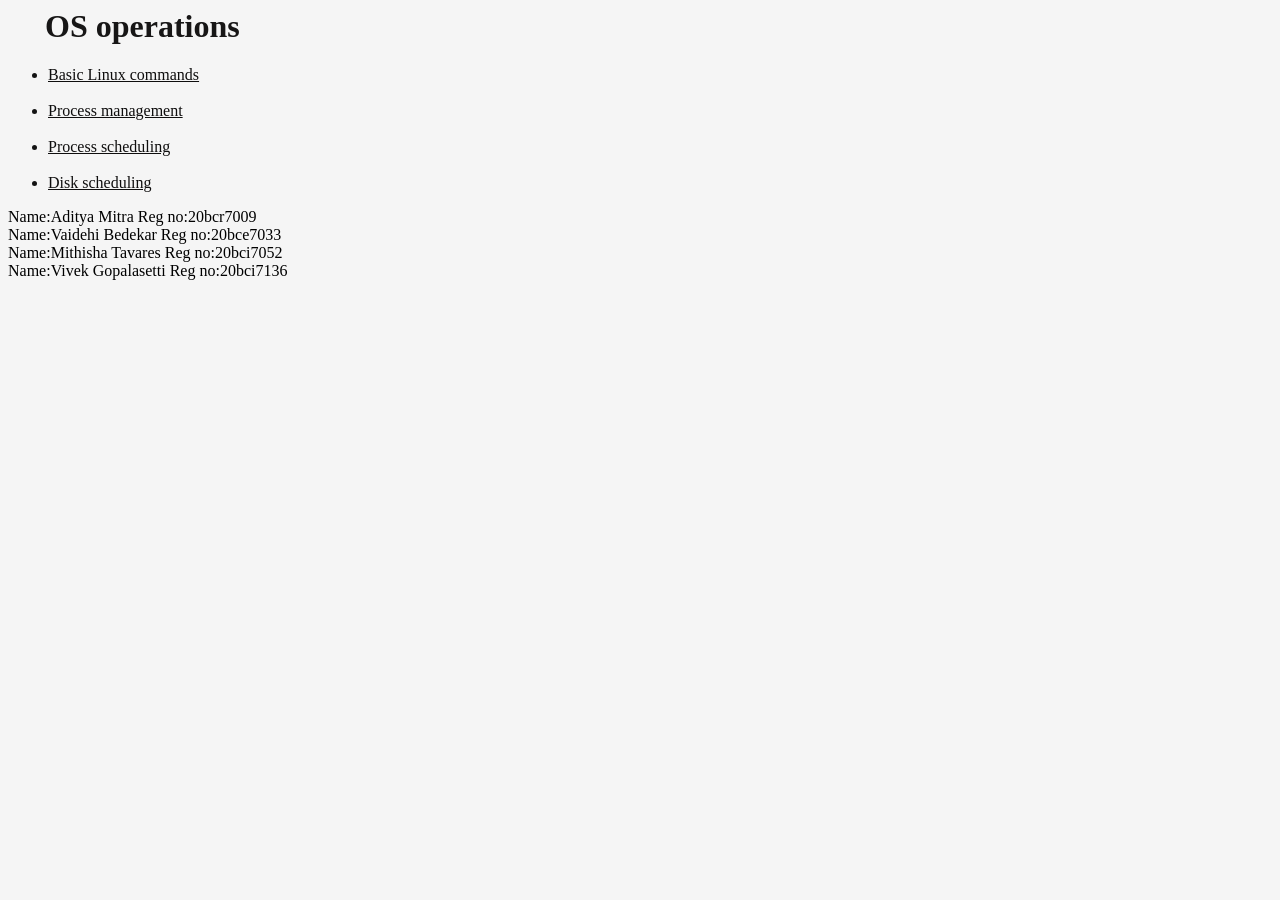
<file: index.html>
<html>
<head>
<title>OS Lab</title>
<style>
body{
    background-color: whitesmoke;

}
h1{
    margin-left: 37px;
    color: rgb(23, 22, 22);

    
}
li {
    color: rgb(19, 19, 19);
}
a:link {
  color: rgb(15, 14, 14);
}

/* visited link */
a:visited {
  color: green;
}

/* mouse over link */
a:hover {
  color: hotpink;
}

/* selected link */
a:active {
  color: blue;
}
</style>
</head>
<body>
    <div class="container">
        <h1>OS operations</h1>
        <ul>
            <li><a href="https://adityamitra5102.github.io/OSLab/basic_commands.html">Basic Linux commands</a></li>
            <br>
            <li><a href="https://adityamitra5102.github.io/OSLab/procmgmt.html">Process management</a></li>
            <br>
            <li><a href="https://adityamitra5102.github.io/OSLab/procsched.html">Process scheduling</a></li>
            <br>
            <li><a href="https://adityamitra5102.github.io/OSLab/disksheduling/index.html">Disk scheduling</a></li>
        </ul>
        <p>
            Name:Aditya Mitra 
            Reg no:20bcr7009
            <br>

            Name:Vaidehi Bedekar 
            Reg no:20bce7033
             <br>
            Name:Mithisha Tavares
            Reg no:20bci7052
            <br>
            Name:Vivek Gopalasetti
            Reg no:20bci7136
        </p>
        
            </div>
</body>
</html>
</file>
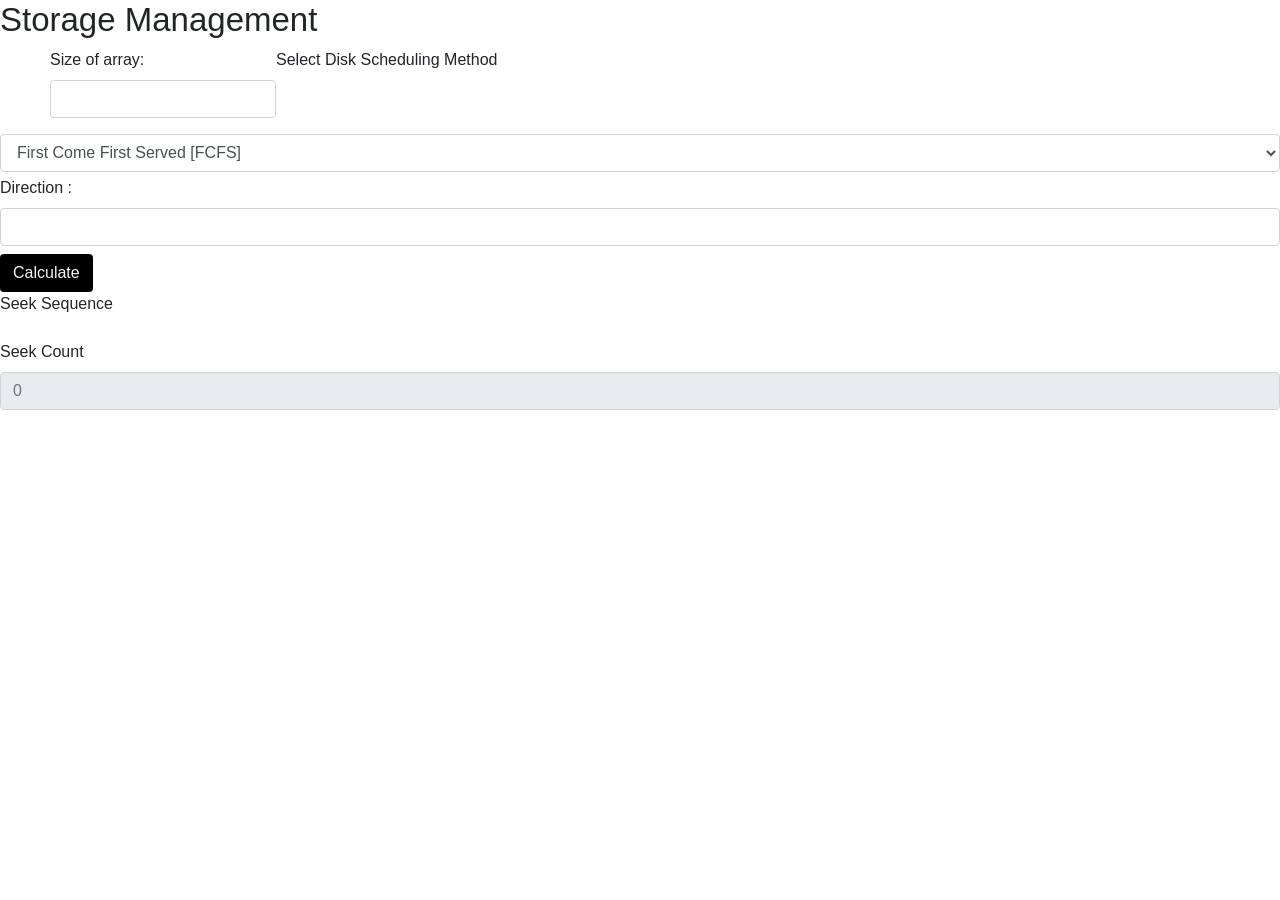
<file: disksheduling/index.html>
<!DOCTYPE html>
<html lang="en">
<head>
    <meta charset="UTF-8">
    <meta http-equiv="X-UA-Compatible" content="IE=edge">
    <meta name="viewport" content="width=device-width, initial-scale=1.0">
    <script src="https://code.jquery.com/jquery-3.4.1.slim.min.js" integrity="sha384-J6qa4849blE2+poT4WnyKhv5vZF5SrPo0iEjwBvKU7imGFAV0wwj1yYfoRSJoZ+n" crossorigin="anonymous"></script>
    <script src="https://cdn.jsdelivr.net/npm/popper.js@1.16.0/dist/umd/popper.min.js" integrity="sha384-Q6E9RHvbIyZFJoft+2mJbHaEWldlvI9IOYy5n3zV9zzTtmI3UksdQRVvoxMfooAo" crossorigin="anonymous"></script>
    <script src="https://ajax.googleapis.com/ajax/libs/jquery/3.2.0/jquery.min.js"></script>
    <script src="https://maxcdn.bootstrapcdn.com/bootstrap/3.3.7/js/bootstrap.min.js"></script>
    <link rel="stylesheet" type="text/css" href="https://stackpath.bootstrapcdn.com/bootstrap/4.5.0/css/bootstrap.min.css" />
    <link rel="stylesheet" href="style.css">
    <title>Storage Management</title>
</head>
<body>
    <nav class="nav-bar">
        <h1>Storage Management</h1>
    </nav>

    <div class="input-row">
        <form name = "request_arr">
            <div class = "form-group" style="margin-left:50px; float:left;">
                <label>Size of array:</label>
                <input id="block_no" class="form-control" type="Number" onkeyup="BuildFormFields(parseInt(this.value, 10));" />
                <div id="FormFields"></div>
            </div>
        </form>
    </div>

    <div class="calculate">
        <div>
            <label for="algorithmSelector">Select Disk Scheduling Method</label>
            <select class="form-control" id="algorithmSelector">
                <option value="optFCFS">First Come First Served [FCFS]</option>
                <option value="optSSTF">Shortest Seek Time First [SSTF]</option>
                <option value="optSCAN">SCAN</option>
                <option value="optCSCAN">CSCAN</option>
                <option value="optLOOK">LOOK</option>
                <option value="optCLOOK">CLOOK</option>
            </select>
        </div>
        <div>
            <label class="mt-1 ">Direction :</label>
            <input class="form-control mb-2" type="text" id="direction" >
        </div>
        <div>
            <button class="btn" id="btnCalculate">Calculate</button>
        </div>
    </div>

    <div class="result">
        <label for="seekSequence">Seek Sequence</label>
        <ul id="seekSequence">

        </ul>
        <div class="form-group">
            <label for="seekSequence">Seek Count</label>
            <input class="form-control" id="seekCount" type="number" placeholder="0" disabled>
        </div>
    </div>






    <script src="first.js"></script>
</body>
</html>
</file>
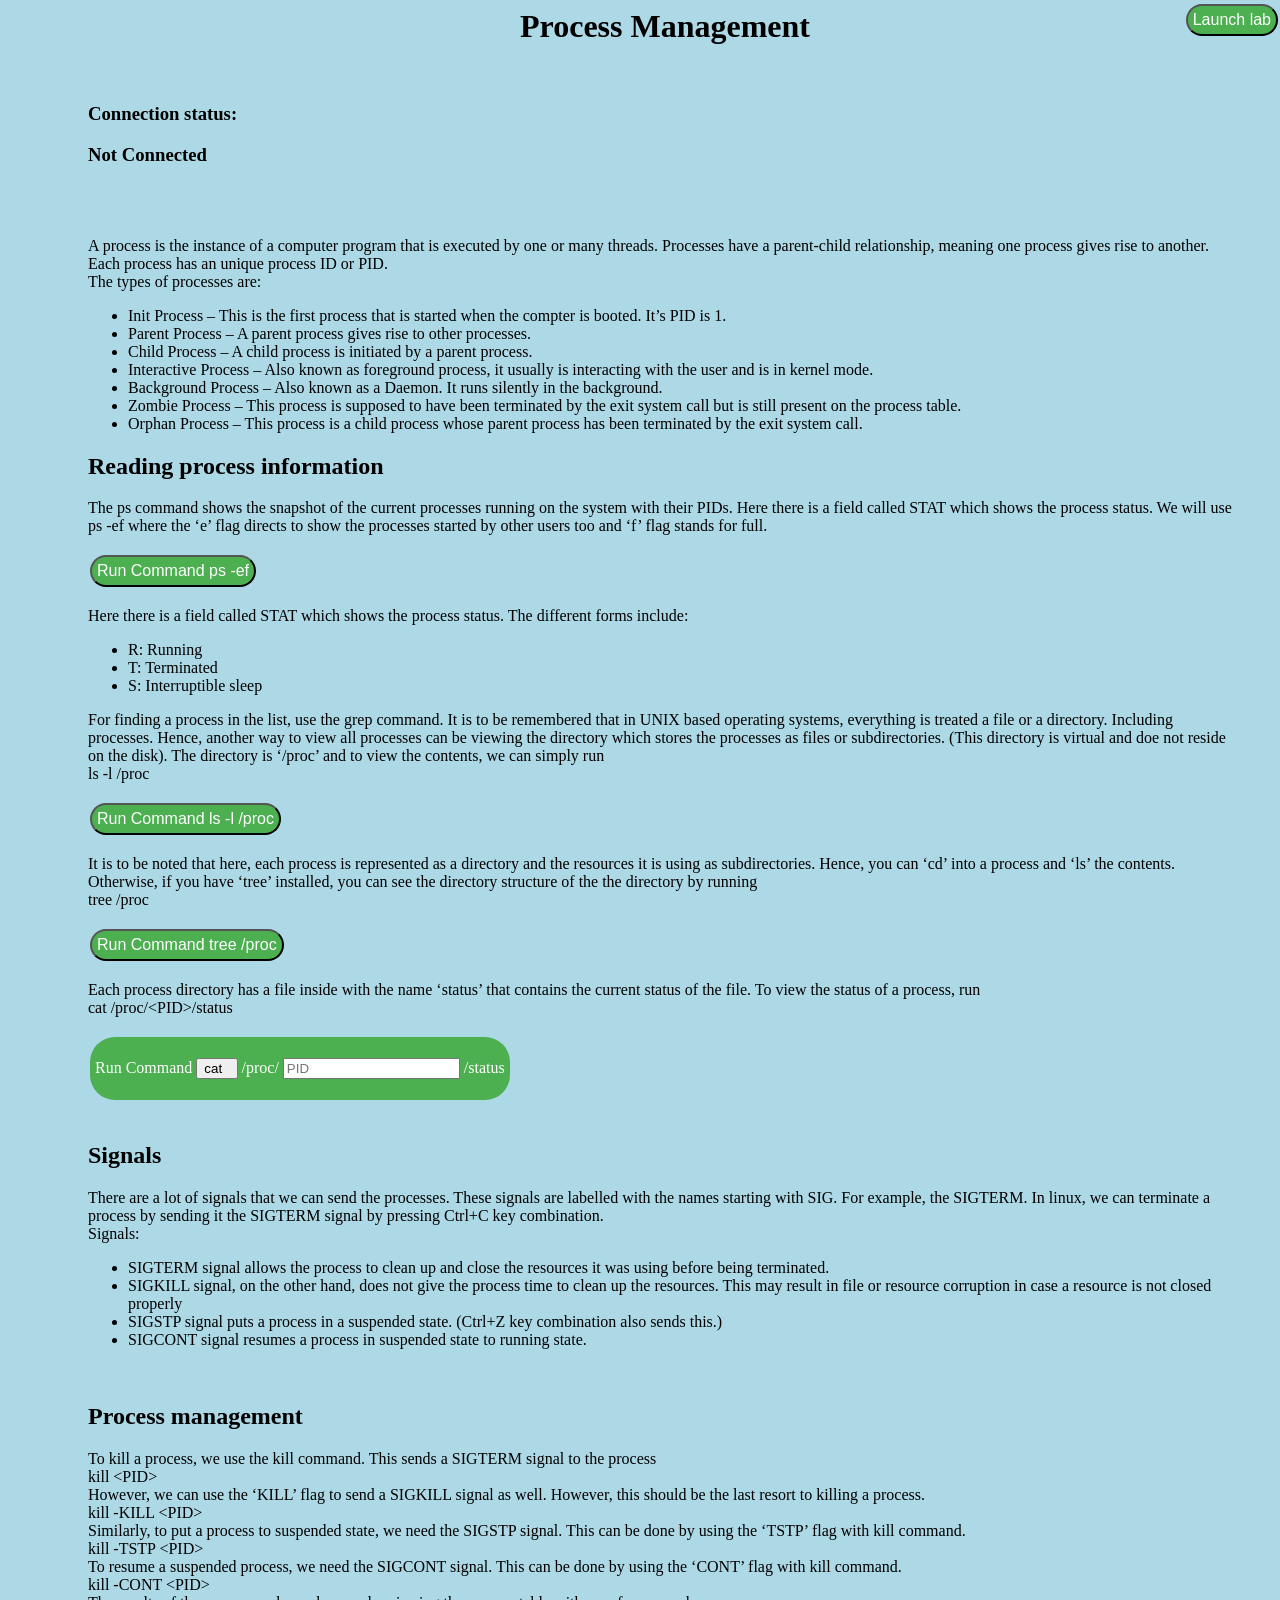
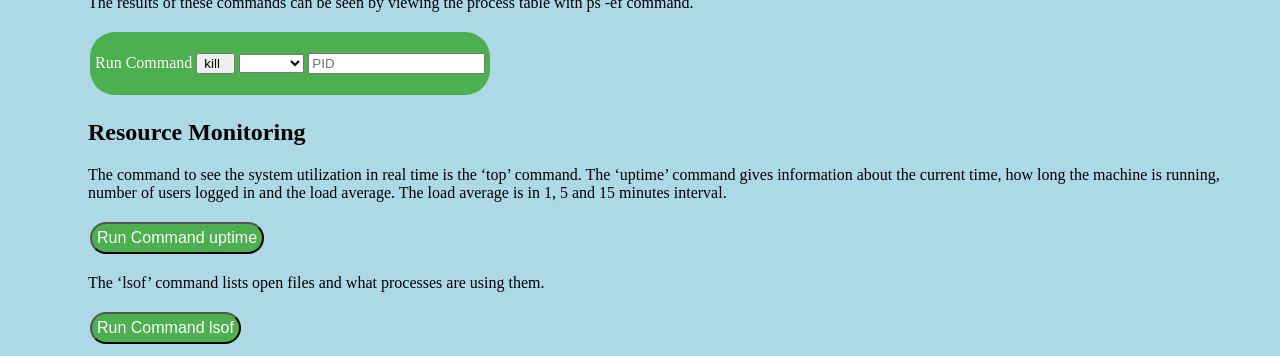
<file: procmgmt.html>
<html>
<head>
	<title>
		Process Management
	</title> 
	
<script>
	function exec(cmd,ta)
	{
		var str=document.getElementById("connection").innerHTML;
		if(str=='Not Connected')
		{
			alert('Not Connected to Lab');
		}
		else
		{
			theUrl='http://localhost:8082/runCommand?cmd='+encodeURIComponent(cmd)
			var xmlHttp = new XMLHttpRequest();
			xmlHttp.open( "GET", theUrl, false ); // false for synchronous request
			xmlHttp.send( null );
			var op= xmlHttp.responseText;
			document.getElementById(ta).value=op;
			document.getElementById(ta).style.display = 'block';
		}
	}
</script>

<script>
	function loadDoc() 
	{
		const xhttp = new XMLHttpRequest();
		xhttp.onload = function() {
			document.getElementById("connection").innerHTML = this.responseText;
		    }
		xhttp.open("GET", 'http://localhost:8082/checkconn', true);
		xhttp.send();
		xhttp.onerror= function(){document.getElementById("connection").innerHTML="Not Connected"};
	}
	
	setInterval(function(){
			
			loadDoc();},1000);
</script>

<script>
	function toClipboard()
	{
		navigator.clipboard.writeText('wget https://adityamitra5102.github.io/OSLab/process_management_backend/lab_backend.sh && sudo chmod +x lab_backend.sh && ./lab_backend.sh ');
		alert('Copied to clipboard');
	}
</script>

<style>
textarea{
	display: none;
}

.lab{
	background-color: #4CAF50;
	border-radius: 25px;
        color: white;
        padding: 5px 5px;
        text-align: center;
        text-decoration: none;
        display: inline-block;
        font-size: 16px;
        margin: 4px 2px;
        cursor: pointer;
}

/* The Modal (background) */
.modal {
  display: none; /* Hidden by default */
  position: fixed; /* Stay in place */
  z-index: 1; /* Sit on top */
  padding-top: 100px; /* Location of the box */
  left: 0;
  top: 0;
  width: 100%; /* Full width */
  height: 100%; /* Full height */
  overflow: auto; /* Enable scroll if needed */
  background-color: rgb(0,0,0); /* Fallback color */
  background-color: rgba(0,0,0,0.4); /* Black w/ opacity */
}

/* Modal Content */
.modal-content {
  background-color: #fefefe;
  margin: auto;
  padding: 20px;
  border: 1px solid #888;
  width: 80%;
}

/* The Close Button */
.close {
  color: #aaaaaa;
  float: right;
  font-size: 28px;
  font-weight: bold;
}

.close:hover,
.close:focus {
  color: #000;
  text-decoration: none;
  cursor: pointer;
}

body {
  background-color: lightblue;
  padding-right: 30px;
  padding-left: 80px;
}
</style>
</head>
<body>

<div>
<button id="myBtn" class='lab' style="position:absolute; top:0; right:0;" onClick="launchlab();"> Launch lab </button>
</div>


<!-- The Modal -->
<div id="myModal" class="modal">

  <!-- Modal content -->
  <div class="modal-content">
    <span class="close">&times;</span>
    <p>
    <h2>Instructions to initialize backend:</h2><br>
A backend is needed to for using the lab. Please follow the instructions to initialize the backend.<br>
<ul>
<li><b>If you are on Ubuntu or a Debian based distro:</b><br>

Open the terminal (Ctrl+Alt+T is a keyboard shortcut) and enter the following:<br><br>
 wget https://adityamitra5102.github.io/OSLab/process_management_backend/lab_backend.sh && sudo chmod +x lab_backend.sh && ./lab_backend.sh <br>
<button class='lab' onclick='toClipboard();'>Copy to clipboard</button><br>
Enter sudo password if prompted.</li><br>

<li><b>If you are on Windows 10 or 11:</b><br>

If you have a Ubuntu on WSL installed directly jump to the next step. If not, install Ubuntu on WSL using the guide <a href="https://ubuntu.com/tutorials/install-ubuntu-on-wsl2-on-windows-10" target="_blank">here</a>.
Open Ubuntu on WSL and enter the following command.<br><br>
 wget https://adityamitra5102.github.io/OSLab/process_management_backend/lab_backend.sh && sudo chmod +x lab_backend.sh && ./lab_backend.sh </br>
<button class='lab' onclick='toClipboard();'>Copy to clipboard</button><br></li>
 </ul>
    </p>
  </div>

</div>

<script>
// Get the modal
var modal = document.getElementById("myModal");

// Get the button that opens the modal
var btn = document.getElementById("myBtn");

// Get the <span> element that closes the modal
var span = document.getElementsByClassName("close")[0];

// When the user clicks the button, open the modal 
btn.onclick = function() {
  modal.style.display = "block";
}

// When the user clicks on <span> (x), close the modal
span.onclick = function() {
  modal.style.display = "none";
}

// When the user clicks anywhere outside of the modal, close it
window.onclick = function(event) {
  if (event.target == modal) {
    modal.style.display = "none";
  }
}
</script>


<H1><center> Process Management </center></H1><br>
<H3>Connection status: </H3><H3 id='connection'>Not Connected</H3>
<br><br>
<p>
A process is the instance of a computer program that is executed by one or many threads. Processes
have a parent-child relationship, meaning one process gives rise to another. Each process has an
unique process ID or PID.<br>
The types of processes are:<br>
<ul>
<li>Init Process – This is the first process that is started when the compter is booted. It’s PID is
1.</li>
<li>Parent Process – A parent process gives rise to other processes.</li>
<li>Child Process – A child process is initiated by a parent process.</li>
<li>Interactive Process – Also known as foreground process, it usually is interacting with the
user and is in kernel mode.</li>
<li>Background Process – Also known as a Daemon. It runs silently in the background.</li>
<li>Zombie Process – This process is supposed to have been terminated by the exit system call
but is still present on the process table.</li>
<li>Orphan Process – This process is a child process whose parent process has been terminated
by the exit system call.</li>
</ul>
</p>

<H2>Reading process information</H2>
<p>
The ps command shows the snapshot of the current processes running on the system with their
PIDs. Here there is a field called STAT which shows the process status.
We will use ps -ef where the ‘e’ flag directs to show the processes started by other users too and ‘f’
flag stands for full.
</p>
<div>
	<button  class='lab' onClick="exec('ps -ef','a1');"> Run Command ps -ef </button>
	<textarea id="a1" name="output" rows="50" cols="100" readonly></textarea>
</div>
<p>
Here there is a field called STAT which shows the process status. The different forms include:<br>
<ul>
<li>R: Running</li>
<li>T: Terminated</li>
<li>S: Interruptible sleep</li>
</ul>
For finding a process in the list, use the grep command.
It is to be remembered that in UNIX based operating systems, everything is treated a file or a
directory. Including processes. Hence, another way to view all processes can be viewing the
directory which stores the processes as files or subdirectories. (This directory is virtual and doe not
reside on the disk). The directory is ‘/proc’ and to view the contents, we can simply run<br>
ls -l /proc
</p>
<div>
	<button  class='lab' onClick="exec('ls -l /proc','a2');"> Run Command ls -l /proc </button>
	<textarea id="a2" name="output" rows="50" cols="100" readonly></textarea>
</div>
<p>
It is to be noted that here, each process is represented as a directory and the resources it is using as
subdirectories. Hence, you can ‘cd’ into a process and ‘ls’ the contents. Otherwise, if you have ‘tree’
installed, you can see the directory structure of the the directory by running<br>
tree /proc
</p>
<div>
	<button class='lab' onClick="exec('tree /proc','a3');"> Run Command tree /proc </button>
	<textarea id="a3" name="output" rows="50" cols="100" readonly></textarea>
</div>
<p>
Each process directory has a file inside with the name ‘status’ that contains the current status of the
file. To view the status of a process, run<br>
cat /proc/&lt;PID&gt;/status
</p>

<div>
	<div class='lab'>
	<p>Run Command
		<button onClick="catproc();"> cat &nbsp;</button> /proc/
		<input type='number' id='pid' placeholder='PID' size="6"> /status
	</p>
	<script>
	function catproc()
	{
		var cmd='cat /proc/';
		cmd=cmd+document.getElementById("pid").value+'/status';
		console.log(cmd)
		exec(cmd,'a6');
	}
	</script>
	</div>
	<textarea id="a6" name="output" rows="50" cols="100" readonly></textarea>
</div>



<br>
<h2>Signals</h2>
<p>
There are a lot of signals that we can send the processes. These signals are labelled with the names
starting with SIG. For example, the SIGTERM. In linux, we can terminate a process by sending it
the SIGTERM signal by pressing Ctrl+C key combination.<br>
Signals:<br>
<ul>
<li>SIGTERM signal allows the process to clean up and close the resources it was using before
being terminated.</li>
<li>SIGKILL signal, on the other hand, does not give the process time to clean up the resources.
This may result in file or resource corruption in case a resource is not closed properly</li>
<li>SIGSTP signal puts a process in a suspended state. (Ctrl+Z key combination also sends this.)</li>
<li>SIGCONT signal resumes a process in suspended state to running state.</li>
</ul>
</p>
<br>
<h2> Process management</h2>
<p>
To kill a process, we use the kill command. This sends a SIGTERM signal to the process<br>
kill &lt;PID&gt;<br>
However, we can use the ‘KILL’ flag to send a SIGKILL signal as well. However, this should be the
last resort to killing a process.<br>
kill -KILL &lt;PID&gt;<br>
Similarly, to put a process to suspended state, we need the SIGSTP signal. This can be done by
using the ‘TSTP’ flag with kill command.<br>
kill -TSTP &lt;PID&gt;<br>
To resume a suspended process, we need the SIGCONT signal. This can be done by using the
‘CONT’ flag with kill command.<br>
kill -CONT &lt;PID&gt;<br>
The results of these commands can be seen by viewing the process table with ps -ef command.

</p>
<div class='lab'>
	<p>Run Command
		<button onClick="killcmd();"> kill &nbsp;</button>
		<select name='flg' id='flg'>
			<option value='none'> </option>
			<option value='KILL'>-KILL</option>
			<option value='TSTP'>-TSTP</option>
			<option value='CONT'>-CONT</option>
		</select>
		<input type='number' id='pid' placeholder='PID' size="6">
	</p>
	<script>
	function killcmd()
	{
		var cmd='kill ';
		var flag=document.getElementById("flg").value;
		if (flag != 'none')
		{
			cmd=cmd+'-'+flag+' '
		}
		cmd=cmd+document.getElementById("pid").value;
		console.log(cmd)
		exec(cmd,'');
	}
	</script>
</div>
<h2>Resource Monitoring</h2>
<p>
The command to see the system utilization in real time is the ‘top’ command.
The ‘uptime’ command gives information about the current time, how long the machine is running,
number of users logged in and the load average. The load average is in 1, 5 and 15 minutes interval.
</p>
<div>
	<button class='lab' onClick="exec('uptime','a4');"> Run Command uptime </button>
	<textarea id="a4" name="output" rows="2" cols="100" readonly></textarea>
</div>
<p>
The ‘lsof’ command lists open files and what processes are using them.
</p>
<div>
	<button class='lab' onClick="exec('lsof','a5');"> Run Command lsof </button>
	<textarea id="a5" name="output" rows="50" cols="100" readonly></textarea>
</div>

</body>
</html>
</file>
<file: disksheduling/style.css>
.nav-bar h1{
    font-size: 33px;
}
.btn{
    color: whitesmoke;
    background-color: black;
}
.btn:hover{
    color: rgb(42, 39, 46);
    background-color: rgb(27, 206, 7);
}
</file>
